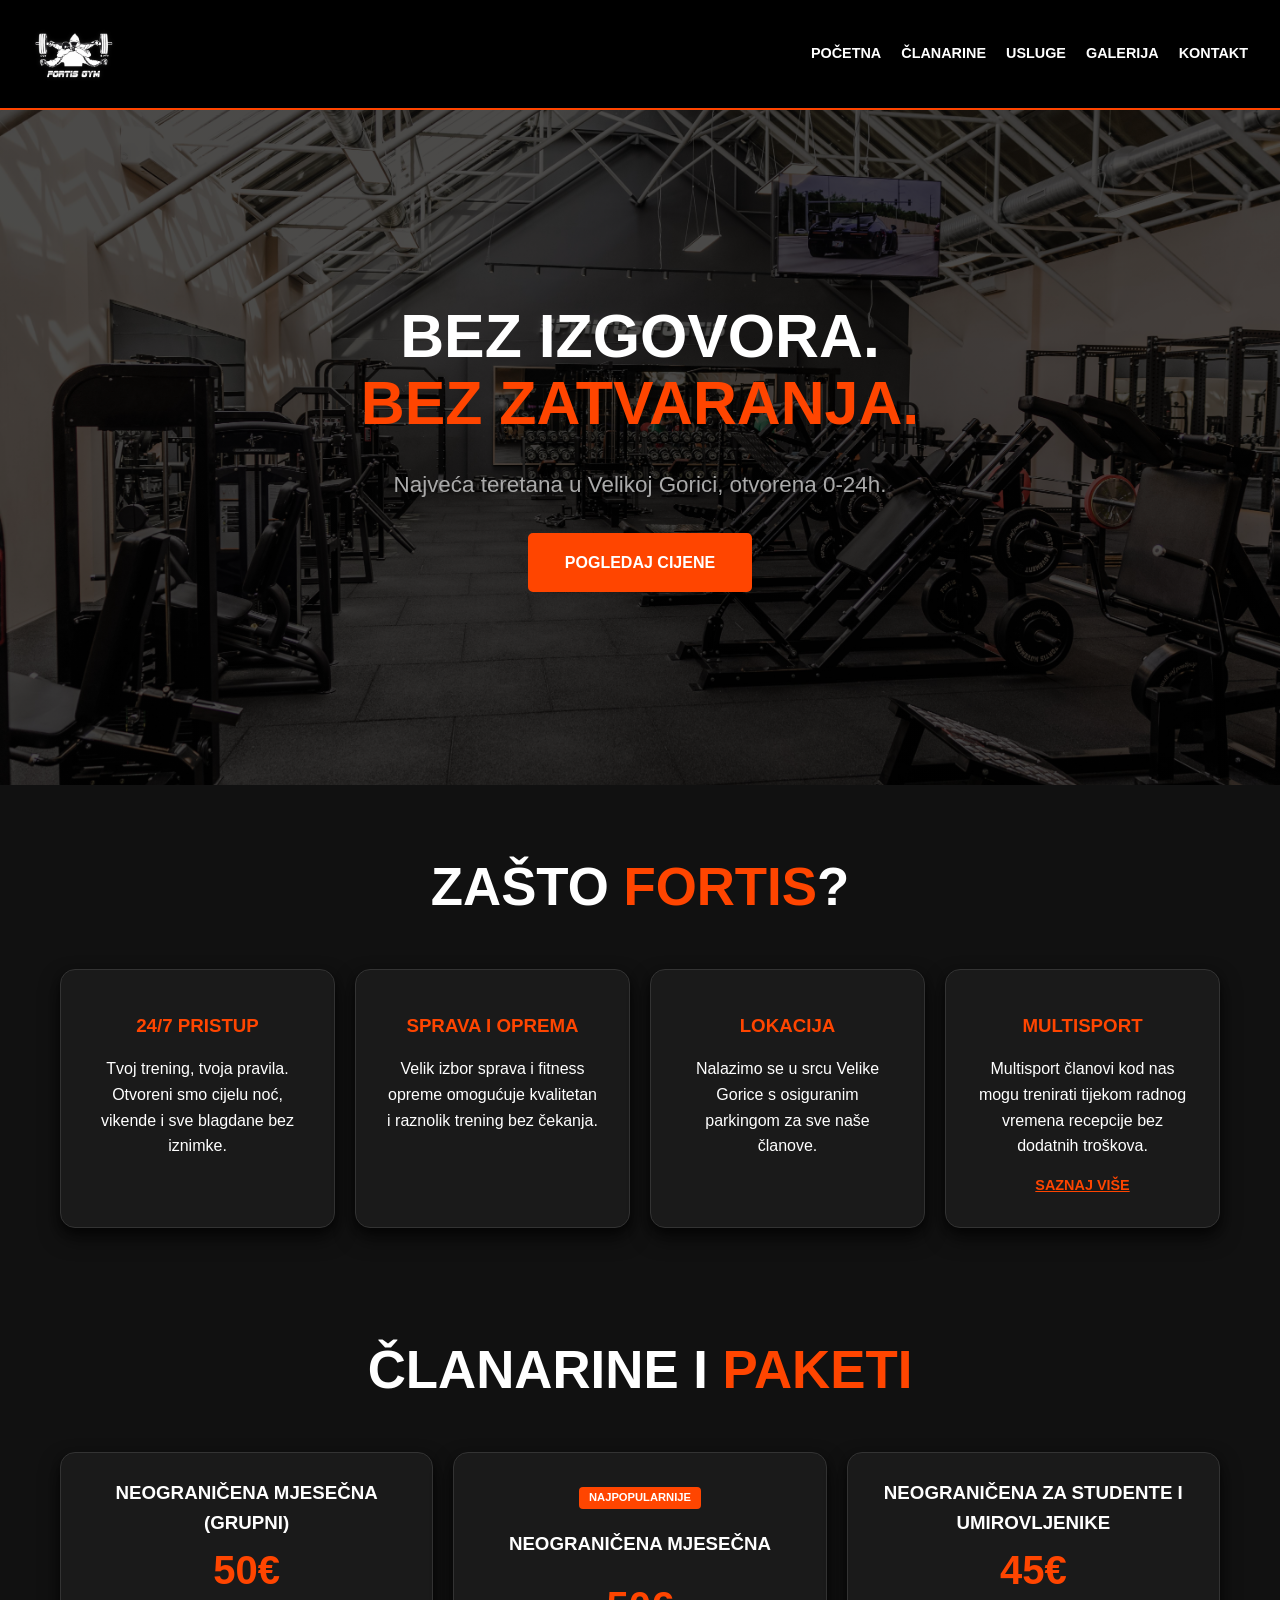
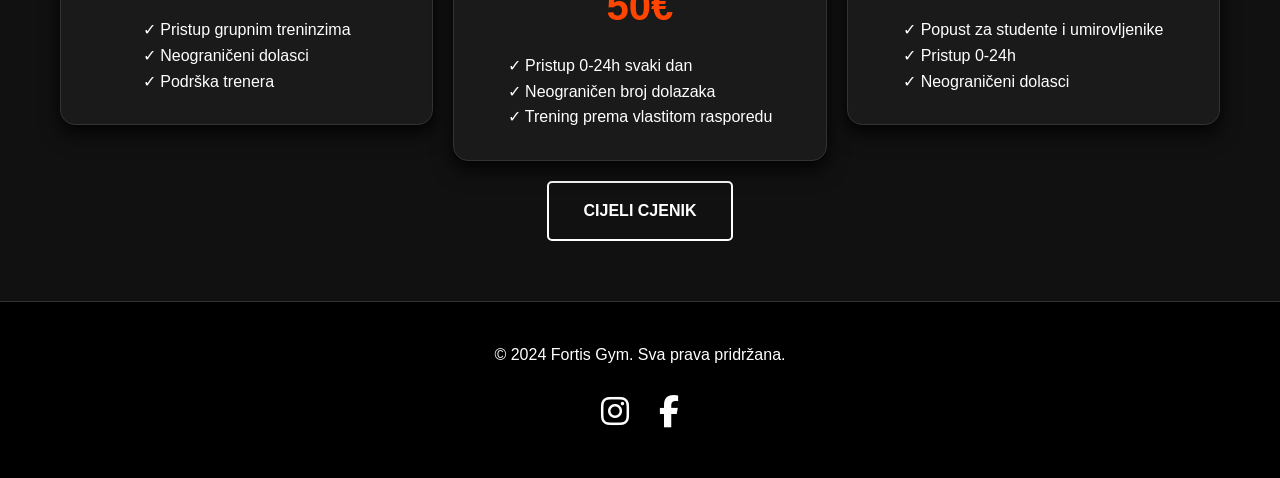
<file: index.html>
<!DOCTYPE html>
<html lang="hr">

<head>
    <meta charset="UTF-8">
    <meta name="viewport" content="width=device-width, initial-scale=1.0">
    <title>Fortis Gym | Početna</title>
    <link rel="stylesheet" href="https://cdnjs.cloudflare.com/ajax/libs/font-awesome/6.4.2/css/all.min.css">
    <link rel="stylesheet" href="CSS/style.css">
</head>

<body>

    <header>
        <div class="logo">
            <a href="index.html"><img src="slike/logo.png" alt="Fortis Gym Logo"></a>
        </div>
        <input type="checkbox" id="menu-toggle" class="menu-toggle">
        <label for="menu-toggle" class="hamburger"><span></span><span></span><span></span></label>
        <nav>
            <a href="index.html">Početna</a>
            <a href="clanarine.html">Članarine</a>
            <a href="usluge.html">Usluge</a>
            <a href="galerija.html">Galerija</a>
            <a href="kontakt.html">Kontakt</a>
        </nav>
    </header>

    <div class="hero"
        style="background-image: linear-gradient(rgba(0,0,0,0.7), rgba(0,0,0,0.7)), url('slike/Naslovna.jpg');">
        <h2>BEZ IZGOVORA.<br><span class="orange">BEZ ZATVARANJA.</span></h2>
        <p style="margin-top: 30px; color: #aaaaaa; font-size: 1.4rem;">Najveća teretana u Velikoj Gorici, otvorena
            0-24h.</p>
        <div style="margin-top: 30px;">
            <a href="#cjenik" class="btn">POGLEDAJ CIJENE</a>
        </div>
    </div>

    <main class="container">
        <section class="text-center mb-40">
            <h2 class="section-title">ZAŠTO <span class="orange">FORTIS</span>?</h2>
            <div class="cjenik-paketi-grid">
                <div class="card shadow-3d">
                    <h3 class="orange">24/7 PRISTUP</h3>
                    <p>Tvoj trening, tvoja pravila. Otvoreni smo cijelu noć, vikende i sve blagdane bez iznimke.</p>
                </div>
                <div class="card shadow-3d">
                    <h3 class="orange">SPRAVA I OPREMA</h3>
                    <p>Velik izbor sprava i fitness opreme omogućuje kvalitetan i raznolik trening bez čekanja.</p>
                </div>
                <div class="card shadow-3d">
                    <h3 class="orange">LOKACIJA</h3>
                    <p>Nalazimo se u srcu Velike Gorice s osiguranim parkingom za sve naše članove.</p>
                </div>

                <div class="card shadow-3d">
                    <h3 class="orange">MULTISPORT</h3>
                    <p>Multisport članovi kod nas mogu trenirati tijekom radnog vremena recepcije bez dodatnih troškova.
                    </p>

                    <details class="multisport-info">
                        <summary>Saznaj više</summary>
                        <div class="info-box">
                            Ako želite pristup teretani 0-24, potrebna je nadoplata u iznosu od 20 €.
                        </div>
                    </details>
                </div>
            </div>
        </section>

        <section id="cjenik" class="text-center mt-100">
            <h2 class="section-title">ČLANARINE I <span class="orange">PAKETI</span></h2>
            <div class="grid-layout">
                <div class="card shadow-3d">
                    <h3>NEOGRANIČENA MJESEČNA (GRUPNI)</h3>
                    <p class="orange" style="font-size: 2.5rem; font-weight: bold; margin: 15px 0;">50€</p>
                    <ul style="list-style: none; padding: 0; display: inline-block; text-align: left;">
                        <li>✓ Pristup grupnim treninzima</li>
                        <li>✓ Neograničeni dolasci</li>
                        <li>✓ Podrška trenera</li>
                    </ul>
                </div>

                <div class="card shadow-3d popular-card">
                    <div class="popular-badge">NAJPOPULARNIJE</div>
                    <h3>NEOGRANIČENA MJESEČNA</h3>
                    <p class="orange" style="font-size: 2.5rem; font-weight: bold; margin: 15px 0;">50€</p>
                    <ul style="list-style: none; padding: 0; display: inline-block; text-align: left;">
                        <li>✓ Pristup 0-24h svaki dan</li>
                        <li>✓ Neograničen broj dolazaka</li>
                        <li>✓ Trening prema vlastitom rasporedu</li>
                    </ul>
                </div>

                <div class="card shadow-3d">
                    <h3>NEOGRANIČENA ZA STUDENTE I UMIROVLJENIKE</h3>
                    <p class="orange" style="font-size: 2.5rem; font-weight: bold; margin: 15px 0;">45€</p>
                    <ul style="list-style: none; padding: 0; display: inline-block; text-align: left;">
                        <li>✓ Popust za studente i umirovljenike</li>
                        <li>✓ Pristup 0-24h</li>
                        <li>✓ Neograničeni dolasci</li>
                    </ul>
                </div>
            </div>
            <div>
                <a href="clanarine.html" class="btn btn-outline" style="margin-top: 20px;">CIJELI CJENIK</a>
            </div>
        </section>
    </main>

<footer>
    <div class="footer-content">
        <p>&copy; 2024 Fortis Gym. Sva prava pridržana.</p>

        <div class="social-links">
            <a href="https://www.instagram.com/fortis.gym.vg/" target="_blank" class="social-icon insta">
                <i class="fab fa-instagram"></i>
            </a>
            <a href="https://www.facebook.com/fortisgymvelikagorica" target="_blank" class="social-icon fb">
                <i class="fab fa-facebook-f"></i>
            </a>
        </div>
    </div>
</footer>
</body>

</html>
</file>
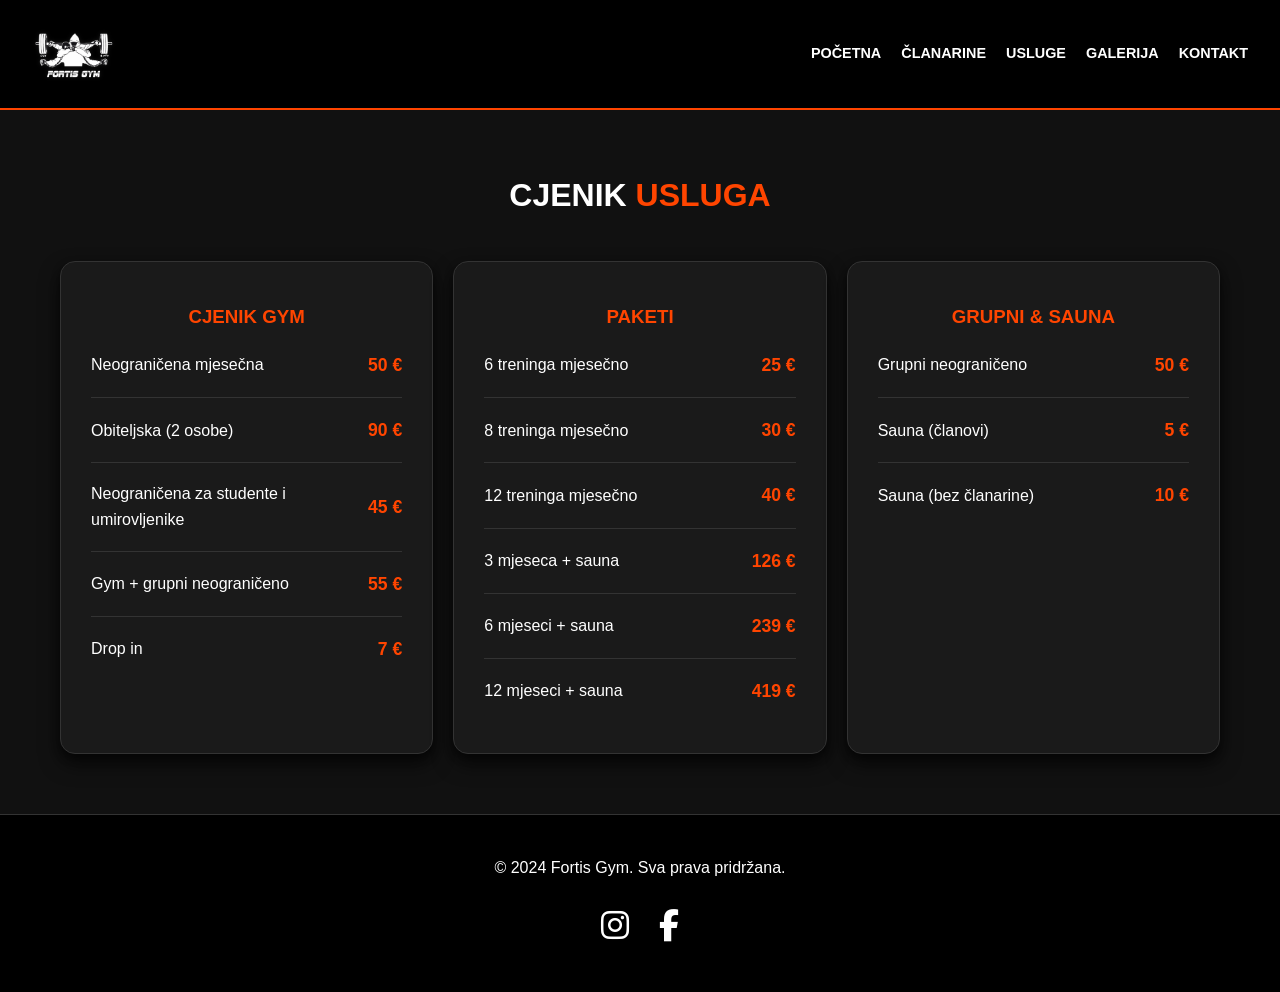
<file: clanarine.html>
<!DOCTYPE html>
<html lang="hr">

<head>
    <meta charset="UTF-8">
    <meta name="viewport" content="width=device-width, initial-scale=1.0">
    <title>Članarine | Fortis Gym</title>
    <link rel="stylesheet" href="https://cdnjs.cloudflare.com/ajax/libs/font-awesome/6.4.2/css/all.min.css">
    <link rel="stylesheet" href="CSS/style.css">
</head>

<body>
    <header>
        <div class="logo"><a href="index.html"><img src="slike/logo.png" alt="Logo"></a></div>
        <input type="checkbox" id="menu-toggle" class="menu-toggle">
        <label for="menu-toggle" class="hamburger"><span></span><span></span><span></span></label>
        <nav>
            <a href="index.html">Početna</a>
            <a href="clanarine.html">Članarine</a>
            <a href="usluge.html">Usluge</a>
            <a href="galerija.html">Galerija</a>
            <a href="kontakt.html">Kontakt</a>
        </nav>
    </header>

    <main class="container">
        <h1 class="text-center mb-40">CJENIK <span class="orange">USLUGA</span></h1>

        <div class="cjenik-grid"> <!-- ← promijenjeno iz grid-layout -->

            <div class="card shadow-3d" style="text-align: left;">
                <h3 class="orange">CJENIK GYM</h3>
                <div class="price-item"><span>Neograničena mjesečna</span> <span class="price-value">50 €</span></div>
                <div class="price-item"><span>Obiteljska (2 osobe)</span> <span class="price-value">90 €</span></div>
                <div class="price-item"><span>Neograničena za studente i umirovljenike</span> <span
                        class="price-value">45 €</span></div>
                <div class="price-item"><span>Gym + grupni neograničeno</span> <span class="price-value">55 €</span>
                </div>
                <div class="price-item"><span>Drop in</span> <span class="price-value">7 €</span></div>
            </div>

            <div class="card shadow-3d" style="text-align: left;">
                <h3 class="orange">PAKETI</h3>
                <div class="price-item"><span>6 treninga mjesečno</span> <span class="price-value">25 €</span></div>
                <div class="price-item"><span>8 treninga mjesečno</span> <span class="price-value">30 €</span></div>
                <div class="price-item"><span>12 treninga mjesečno</span> <span class="price-value">40 €</span></div>
                <div class="price-item"><span>3 mjeseca + sauna</span> <span class="price-value">126 €</span></div>
                <div class="price-item"><span>6 mjeseci + sauna</span> <span class="price-value">239 €</span></div>
                <div class="price-item"><span>12 mjeseci + sauna</span> <span class="price-value">419 €</span></div>
            </div>

            <div class="card shadow-3d" style="text-align: left;">
                <h3 class="orange">GRUPNI & SAUNA</h3>
                <div class="price-item"><span>Grupni neograničeno</span> <span class="price-value">50 €</span></div>
                <div class="price-item"><span>Sauna (članovi)</span> <span class="price-value">5 €</span></div>
                <div class="price-item"><span>Sauna (bez članarine)</span> <span class="price-value">10 €</span></div>
            </div>

        </div>
    </main>

    <footer>
        <div class="footer-content">
            <p>&copy; 2024 Fortis Gym. Sva prava pridržana.</p>
            <div class="social-links">
                <a href="https://www.instagram.com/tvoj_profil" target="_blank" class="social-icon insta">
                    <i class="fab fa-instagram"></i>
                </a>
                <a href="https://www.facebook.com/tvoj_profil" target="_blank" class="social-icon fb">
                    <i class="fab fa-facebook-f"></i>
                </a>
            </div>
        </div>
    </footer>
</body>

</html>
</file>
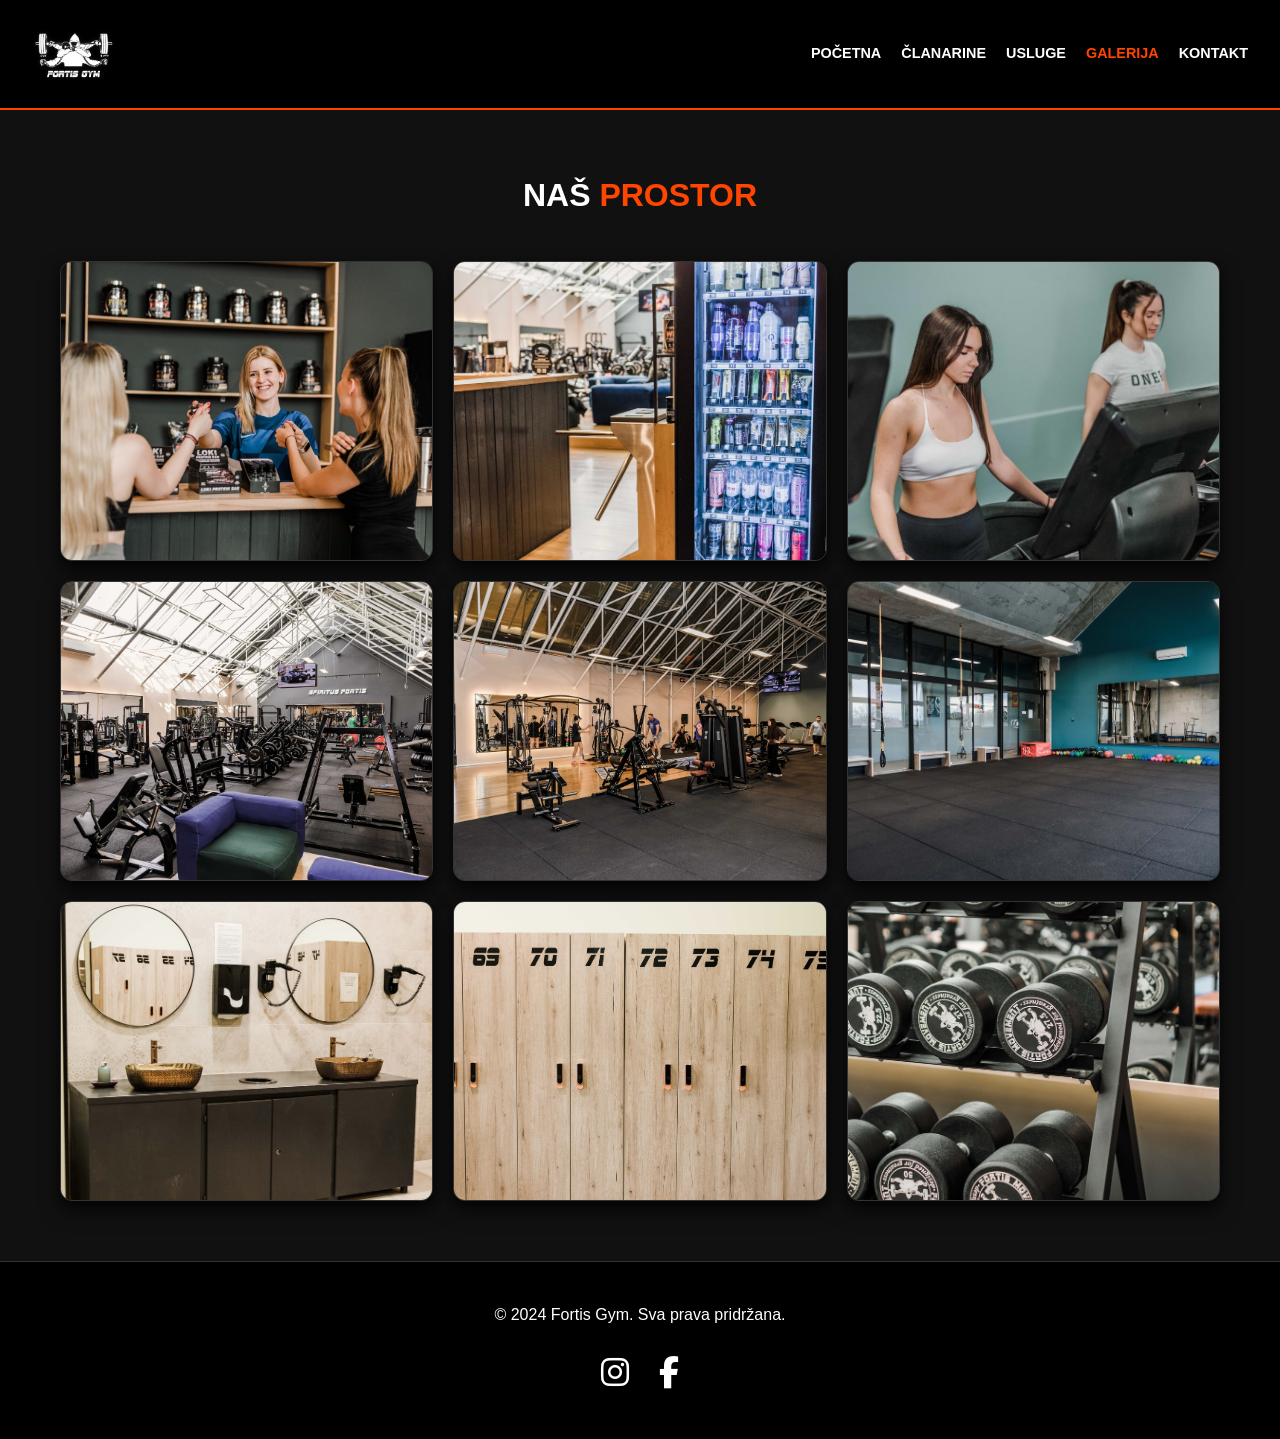
<file: galerija.html>
<!DOCTYPE html>
<html lang="hr">

<head>
    <meta charset="UTF-8">
    <meta name="viewport" content="width=device-width, initial-scale=1.0">
    <title>Galerija | Fortis Gym</title>
    <link rel="stylesheet" href="https://cdnjs.cloudflare.com/ajax/libs/font-awesome/6.4.2/css/all.min.css">
    <link rel="stylesheet" href="CSS/style.css">
</head>

<body>

    <header>
        <div class="logo">
            <a href="index.html"><img src="slike/logo.png" alt="Fortis Gym Logo"></a>
        </div>
        <input type="checkbox" id="menu-toggle" class="menu-toggle">
        <label for="menu-toggle" class="hamburger">
            <span></span><span></span><span></span>
        </label>
        <nav>
            <a href="index.html">Početna</a>
            <a href="clanarine.html">Članarine</a>
            <a href="usluge.html">Usluge</a>
            <a href="galerija.html" style="color: var(--primary-color);">Galerija</a>
            <a href="kontakt.html">Kontakt</a>
        </nav>
    </header>

    <main class="container">
        <h1 class="text-center mb-40">NAŠ <span class="orange">PROSTOR</span></h1>

        <div class="gallery-grid">
            <div class="gallery-item shadow-3d">
                <img src="slike/galerija1.jpg" alt="Moderna recepcija i ulazni prostor Fortis Gym teretane">
                <div class="gallery-overlay">
                    <p>Recepcija</p>
                </div>
            </div>
            <div class="gallery-item shadow-3d">
                <img src="slike/galerija2.jpg" alt="Ulaz">
                <div class="gallery-overlay">
                    <p>Ulaz</p>
                </div>
            </div>
            <div class="gallery-item shadow-3d">
                <img src="slike/galerija3.jpg" alt="Cardio zona s profesionalnim trakama za trčanje i biciklima">
                <div class="gallery-overlay">
                    <p>Cardio zona</p>
                </div>
            </div>
            <div class="gallery-item shadow-3d">
                <img src="slike/galerija4.jpg" alt="Prostrana glavna dvorana za vježbanje">
                <div class="gallery-overlay">
                    <p>Glavna dvorana</p>
                </div>
            </div>
            <div class="gallery-item shadow-3d">
                <img src="slike/galerija5.jpg" alt="Zona sa slobodnim utezima, bučicama i spravama">
                <div class="gallery-overlay">
                    <p>Zona slobodnih utega</p>
                </div>
            </div>
            <div class="gallery-item shadow-3d">
                <img src="slike/galerija6.jpg" alt="Dvorana za grupne treninge">
                <div class="gallery-overlay">
                    <p>Dvorana</p>
                </div>
            </div>
            <div class="gallery-item shadow-3d">
                <img src="slike/galerija7.jpg" alt="Toalet">
                <div class="gallery-overlay">
                    <p>Toalet</p>
                </div>
            </div>
            <div class="gallery-item shadow-3d">
                <img src="slike/galerija8.jpg" alt="Ormarići">
                <div class="gallery-overlay">
                    <p>Ormarići</p>
                </div>
            </div>
            <div class="gallery-item shadow-3d">
                <img src="slike/galerija9.jpg" alt="Utezi">
                <div class="gallery-overlay">
                    <p>Utezi</p>
                </div>
            </div>
        </div>
    </main>

<footer>
    <div class="footer-content">
        <p>&copy; 2024 Fortis Gym. Sva prava pridržana.</p>

        <div class="social-links">
            <a href="https://www.instagram.com/tvoj_profil" target="_blank" class="social-icon insta">
                <i class="fab fa-instagram"></i>
            </a>
            <a href="https://www.facebook.com/tvoj_profil" target="_blank" class="social-icon fb">
                <i class="fab fa-facebook-f"></i>
            </a>
        </div>
    </div>
</footer>

</body>

</html>
</file>
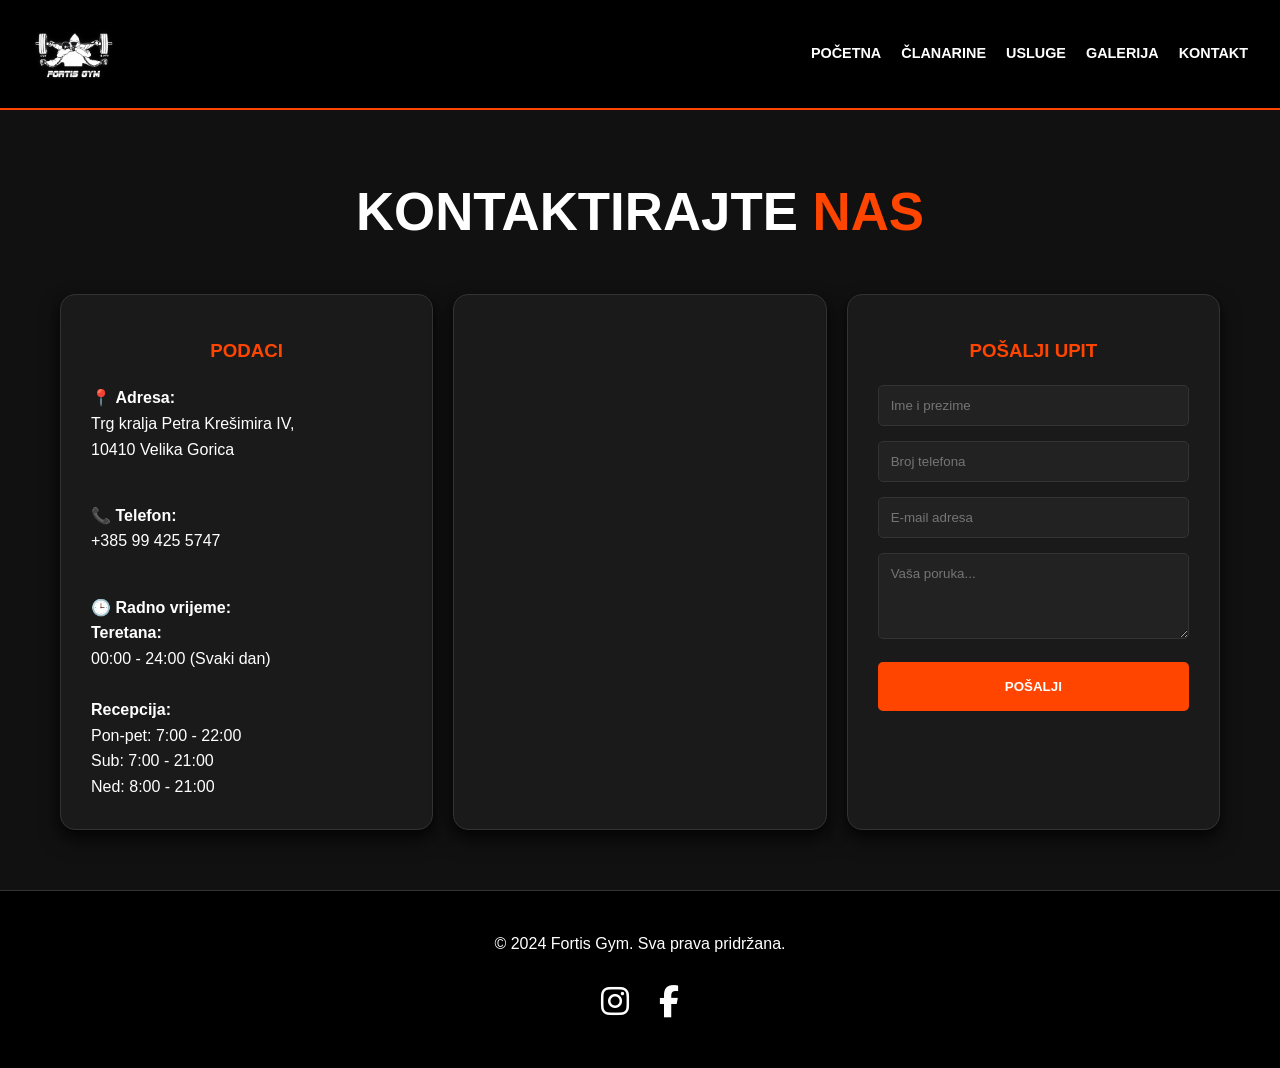
<file: kontakt.html>
<!DOCTYPE html>
<html lang="hr">

<head>
    <meta charset="UTF-8">
    <meta name="viewport" content="width=device-width, initial-scale=1.0">
    <title>Kontakt | Fortis Gym</title>
    <link rel="stylesheet" href="https://cdnjs.cloudflare.com/ajax/libs/font-awesome/6.4.2/css/all.min.css">
    <link rel="stylesheet" href="CSS/style.css">
</head>

<body>

    <header>
        <div class="logo">
            <a href="index.html"><img src="slike/logo.png" alt="Fortis Gym Logo"></a>
        </div>
        <input type="checkbox" id="menu-toggle" class="menu-toggle">
        <label for="menu-toggle" class="hamburger"><span></span><span></span><span></span></label>
        <nav>
            <a href="index.html">Početna</a>
            <a href="clanarine.html">Članarine</a>
            <a href="usluge.html">Usluge</a>
            <a href="galerija.html">Galerija</a>
            <a href="kontakt.html">Kontakt</a>
        </nav>
    </header>

    <main class="container">
        <h1 class="text-center section-title">KONTAKTIRAJTE <span class="orange">NAS</span></h1>

        <div class="grid-layout contact-grid">

            <div class="card shadow-3d" style="text-align: left;">
                <h3 class="orange" style="margin-bottom: 20px;">PODACI</h3>
                <p>📍 <strong>Adresa:</strong><br>Trg kralja Petra Krešimira IV,<br>10410 Velika Gorica</p>
                <br>
                <p>📞 <strong>Telefon:</strong><br>+385 99 425 5747</p>
                <br>
                <p>🕒 <strong>Radno vrijeme:</strong><br>
                    <strong>Teretana:</strong><br>00:00 - 24:00 (Svaki dan)<br><br>
                    <strong>Recepcija:</strong><br>
                    Pon-pet: 7:00 - 22:00<br>
                    Sub: 7:00 - 21:00<br>
                    Ned: 8:00 - 21:00
                </p>
            </div>

            <div class="card shadow-3d map-wrapper">
                <iframe
                    src="https://www.google.com/maps/embed?pb=!1m18!1m12!1m3!1d2785.8732360585644!2d16.072234!3d45.713531!2m3!1f0!2f0!3f0!3m2!1i1024!2i768!4f13.1!3m3!1m2!1s0x0%3A0x0!2zNDXCsDQyJzQ4LjciTiAxNsKwMDQnMTkuOCJF!5e0!3m2!1shr!2shr!4v1700000000000"
                    width="100%" height="100%" allowfullscreen="" loading="lazy">
                </iframe>
            </div>

            <div class="card shadow-3d">
                <h3 class="orange" style="margin-bottom: 20px;">POŠALJI UPIT</h3>
                <form action="https://formspree.io/f/TVOJ_ID_OVDJE" method="POST">
                    <input type="text" name="ime" placeholder="Ime i prezime" required>
                    <input type="tel" name="telefon" placeholder="Broj telefona" required>
                    <input type="email" name="email" placeholder="E-mail adresa" required>
                    <textarea name="poruka" rows="4" placeholder="Vaša poruka..." required></textarea>
                    <input type="text" name="_gotcha" style="display:none">
                    <button type="submit" class="btn" style="width: 100%;">POŠALJI</button>
                </form>
            </div>
        </div>
    </main>

<footer>
    <div class="footer-content">
        <p>&copy; 2024 Fortis Gym. Sva prava pridržana.</p>

        <div class="social-links">
            <a href="https://www.instagram.com/tvoj_profil" target="_blank" class="social-icon insta">
                <i class="fab fa-instagram"></i>
            </a>
            <a href="https://www.facebook.com/tvoj_profil" target="_blank" class="social-icon fb">
                <i class="fab fa-facebook-f"></i>
            </a>
        </div>
    </div>
</footer>
</body>

</html>
</file>
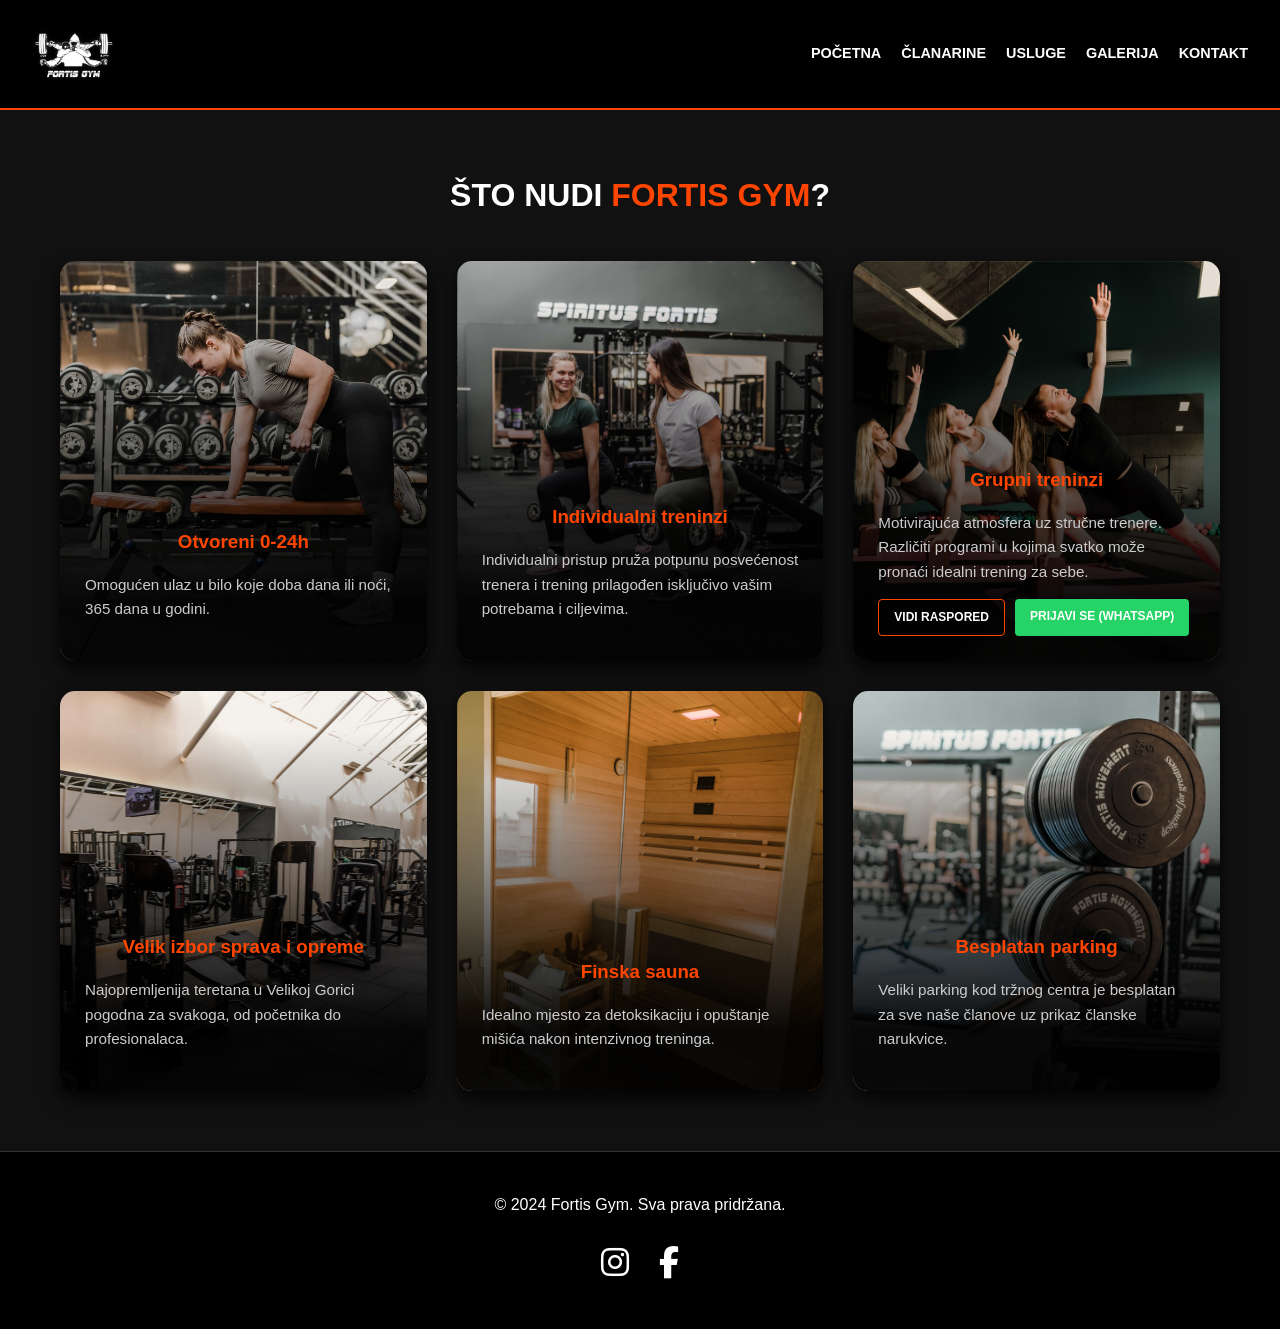
<file: usluge.html>
<!DOCTYPE html>
<html lang="hr">

<head>
    <meta charset="UTF-8">
    <meta name="viewport" content="width=device-width, initial-scale=1.0">
    <title>Usluge | Fortis Gym</title>
    <link rel="stylesheet" href="https://cdnjs.cloudflare.com/ajax/libs/font-awesome/6.4.2/css/all.min.css">
    <link rel="stylesheet" href="CSS/style.css">
</head>

<body>
    <header>
        <div class="logo"><a href="index.html"><img src="slike/logo.png" alt="Logo"></a></div>
        <input type="checkbox" id="menu-toggle" class="menu-toggle">
        <label for="menu-toggle" class="hamburger"><span></span><span></span><span></span></label>
        <nav>
            <a href="index.html">Početna</a>
            <a href="clanarine.html">Članarine</a>
            <a href="usluge.html">Usluge</a>
            <a href="galerija.html">Galerija</a>
            <a href="kontakt.html">Kontakt</a>
        </nav>
    </header>

    <main class="container">
        <h1 class="text-center mb-40">ŠTO NUDI <span class="orange">FORTIS GYM</span>?</h1>

        <div class="grid-3-columns">
            <div class="card shadow-3d service-card" style="background-image: url('slike/usluge1.jpg');">
                <h3 class="orange">Otvoreni 0-24h</h3>
                <p>Omogućen ulaz u bilo koje doba dana ili noći, 365 dana u godini.</p>
            </div>

            <div class="card shadow-3d service-card" style="background-image: url('slike/usluge2.jpg');">
                <h3 class="orange">Individualni treninzi</h3>
                <p>Individualni pristup pruža potpunu posvećenost trenera i trening prilagođen isključivo vašim
                    potrebama i ciljevima.</p>
            </div>

            <div class="card shadow-3d service-card" style="background-image: url('slike/usluge3.jpg');">
                <h3 class="orange">Grupni treninzi</h3>
                <p>Motivirajuća atmosfera uz stručne trenere. Različiti programi u kojima svatko može pronaći idealni
                    trening za sebe.</p>
                <div class="service-actions">
                    <a href="https://www.instagram.com/p/DTD74uMCDNG/" target="_blank" class="btn-small btn-insta">Vidi
                        raspored</a>
                    <a href="https://wa.me/385977864956?text=Pozdrav,%20želim%20se%20prijaviti%20na%20grupni%20trening."
                        target="_blank" class="btn-small btn-whatsapp">Prijavi se (WhatsApp)</a>
                </div>
            </div>

            <div class="card shadow-3d service-card" style="background-image: url('slike/usluge4.jpg');">
                <h3 class="orange">Velik izbor sprava i opreme</h3>
                <p>Najopremljenija teretana u Velikoj Gorici pogodna za svakoga, od početnika do profesionalaca.</p>
            </div>

            <div class="card shadow-3d service-card" style="background-image: url('slike/usluge5.jpg');">
                <h3 class="orange">Finska sauna</h3>
                <p>Idealno mjesto za detoksikaciju i opuštanje mišića nakon intenzivnog treninga.</p>
            </div>

            <div class="card shadow-3d service-card" style="background-image: url('slike/usluge6.jpg');">
                <h3 class="orange">Besplatan parking</h3>
                <p>Veliki parking kod tržnog centra je besplatan za sve naše članove uz prikaz članske narukvice.</p>
            </div>
        </div>
    </main>
<footer>
    <div class="footer-content">
        <p>&copy; 2024 Fortis Gym. Sva prava pridržana.</p>

        <div class="social-links">
            <a href="https://www.instagram.com/TVOJ_PROFIL" target="_blank" class="social-icon insta">
                <i class="fab fa-instagram"></i>
            </a>
            <a href="https://www.facebook.com/TVOJ_PROFIL" target="_blank" class="social-icon fb">
                <i class="fab fa-facebook-f"></i>
            </a>
        </div>
    </div>
</footer>
</body>

</html>
</file>
<file: CSS/style.css>
:root {
    --primary-color: #ff4500;
    --dark-bg: #111111;
    --card-bg: #1a1a1a;
    --input-bg: #222222;
    --text-light: #ffffff;
    --text-gray: #aaaaaa;
    --transition: all 0.3s ease;
}

* {
    margin: 0;
    padding: 0;
    box-sizing: border-box;
    font-family: 'Segoe UI', Roboto, sans-serif;
}

body {
    background-color: var(--dark-bg);
    color: var(--text-light);
    line-height: 1.6;
    overflow-x: hidden;
}

html {
    overflow-y: scroll;
}

/* --- HEADER & NAV --- */
header {
    background-color: #000;
    padding: 0 2.5%;
    display: flex;
    justify-content: space-between;
    align-items: center;
    position: sticky;
    top: 0;
    z-index: 1000;
    border-bottom: 2px solid var(--primary-color);
    min-height: 110px;
}

.logo img {
    height: 50px;
    width: auto;
    display: block;
    transition: var(--transition);
    filter: drop-shadow(0 0 2px rgba(255, 255, 255, 0.1));
}

nav a {
    color: white;
    text-decoration: none;
    margin-left: 20px;
    font-weight: bold;
    text-transform: uppercase;
    font-size: 0.9rem;
    transition: var(--transition);
}

nav a:hover {
    color: var(--primary-color);
}

/* --- HAMBURGER --- */
.menu-toggle {
    display: none;
}

.hamburger {
    display: none;
    flex-direction: column;
    cursor: pointer;
    gap: 6px;
}

.hamburger span {
    display: block;
    width: 30px;
    height: 3px;
    background: var(--primary-color);
}

/* --- MOBILNA NAVIGACIJA (max 850px) --- */
@media (max-width: 850px) {
    .logo img {
        height: 55px;
    }

    nav {
        display: none;
        flex-direction: column;
        width: 100%;
        background-color: rgba(0, 0, 0, 0.95);
        position: fixed;
        top: 110px;
        left: 0;
        text-align: center;
        padding: 20px 0;
        z-index: 1000;
        border-bottom: 2px solid var(--primary-color);
    }

    nav a {
        padding: 15px 0;
        width: 100%;
        display: block;
        border-bottom: 1px solid #222;
        font-size: 1.2rem;
        margin-left: 0;
    }

    nav a:last-child {
        border-bottom: none;
    }

    .hamburger {
        display: flex !important;
        cursor: pointer;
    }

    .menu-toggle:checked~nav {
        display: flex;
    }

    .menu-toggle:checked+.hamburger span:nth-child(1) {
        transform: rotate(45deg) translate(5px, 5px);
    }

    .menu-toggle:checked+.hamburger span:nth-child(2) {
        opacity: 0;
    }

    .menu-toggle:checked+.hamburger span:nth-child(3) {
        transform: rotate(-45deg) translate(7px, -6px);
    }
}

/* --- DESKTOP NAVIGACIJA (min 851px) --- */
@media (min-width: 851px) {
    .hamburger {
        display: none !important;
    }

    nav {
        display: flex !important;
        position: static;
        flex-direction: row;
        background: transparent;
        height: auto;
        width: auto;
    }
}

/* --- HERO --- */
.hero {
    height: 75vh;
    background-size: cover;
    background-position: center;
    background-attachment: scroll;
    /* fix za iOS zoom bug */
    display: flex;
    flex-direction: column;
    justify-content: center;
    align-items: center;
    text-align: center;
    padding: 0 20px;
}

@media (max-width: 850px) {
    .hero {
        background-attachment: scroll;
        background-size: cover;
        background-position: center center;
    }
}

.hero h2 {
    font-size: 3.8rem;
    font-weight: 800;
    line-height: 1.1;
    text-transform: uppercase;
}

@media (max-width: 480px) {
    .hero h2 {
        font-size: 2.2rem;
    }
}

@media (max-width: 360px) {
    .hero h2 {
        font-size: 1.8rem;
    }
}

/* --- GRID SUSTAVI --- */
.container {
    max-width: 1200px;
    margin: 60px auto;
    padding: 0 20px;
}

.grid-layout {
    display: grid;
    grid-template-columns: repeat(auto-fit, minmax(250px, 1fr));
    gap: 20px;
    align-items: start;
}

.grid-3-columns {
    display: grid;
    grid-template-columns: repeat(3, 1fr);
    gap: 30px;
}

@media (max-width: 850px) {
    .grid-3-columns {
        grid-template-columns: 1fr;
    }
}

/* --- KARTICE I 3D EFEKTI --- */
.card {
    background: var(--card-bg);
    padding: 30px;
    border-radius: 15px;
    border: 1px solid #333;
    text-align: center;
    transition: var(--transition);
    position: relative;
    height: auto;
    display: block;
    min-height: 260px;
}

.card p {
    margin-top: 15px;
}

.card h3 {
    margin-top: 10px;
    margin-bottom: 1px;
    height: 30px;
    display: flex;
    align-items: center;
    justify-content: center;
}

.shadow-3d {
    box-shadow: 0 10px 20px rgba(0, 0, 0, 0.6), 0 4px 8px rgba(0, 0, 0, 0.4);
}

.card:hover {
    transform: translateY(-10px);
    border-color: var(--primary-color) !important;
    box-shadow: 0 15px 30px rgba(255, 69, 0, 0.3);
}

.popular-badge {
    background: var(--primary-color);
    color: white;
    padding: 2px 10px;
    font-size: 0.7rem;
    font-weight: bold;
    border-radius: 4px;
    display: inline-block;
    margin-bottom: 10px;
}

/* --- MULTISPORT --- */
.multisport-info {
    margin-top: auto;
    padding-top: 15px;
    cursor: pointer;
    outline: none;
}

.multisport-info summary {
    list-style: none;
    color: var(--primary-color);
    font-weight: bold;
    font-size: 0.9rem;
    text-transform: uppercase;
    text-decoration: underline;
    transition: var(--transition);
}

.multisport-info summary:hover {
    color: white;
}

.multisport-info summary::-webkit-details-marker {
    display: none;
}

.info-box {
    background: #222;
    padding: 15px;
    border-radius: 8px;
    margin-top: 10px;
    font-size: 0.9rem;
    border-left: 3px solid var(--primary-color);
    animation: slideDown 0.3s ease-out;
}

@keyframes slideDown {
    from {
        opacity: 0;
        transform: translateY(-10px);
    }

    to {
        opacity: 1;
        transform: translateY(0);
    }
}

/* --- SLIKE U USLUGAMA I GALERIJI --- */
.card-img {
    width: 100%;
    height: 200px;
    object-fit: cover;
    border-radius: 10px;
    margin-bottom: 20px;
    border: 1px solid #333;
}

.gallery-grid {
    display: grid;
    grid-template-columns: repeat(auto-fit, minmax(300px, 1fr));
    gap: 20px;
    margin-top: 30px;
}

.gallery-item {
    height: 300px;
    overflow: hidden;
    border-radius: 12px;
    position: relative;
    border: 1px solid #333;
}

.gallery-item img {
    width: 100%;
    height: 100%;
    object-fit: cover;
    transition: transform 0.5s ease;
}

.gallery-item:hover img {
    transform: scale(1.1);
}

/* --- RAZMACI I POMOĆNE KLASE --- */
.mt-100 {
    margin-top: 100px;
}

@media (max-width: 850px) {
    .mt-100 {
        margin-top: 60px;
    }
}

.orange {
    color: var(--primary-color);
}

.text-center {
    text-align: center;
}

.mb-40 {
    margin-bottom: 40px;
}

.section-title {
    font-size: 3.3rem;
    font-weight: 900;
    text-transform: uppercase;
    margin-bottom: 40px;
}

/* --- GUMBI --- */
.btn {
    display: inline-block;
    background: var(--primary-color);
    color: white;
    padding: 15px 35px;
    text-decoration: none;
    border-radius: 5px;
    font-weight: bold;
    transition: var(--transition);
    border: 2px solid var(--primary-color);
    cursor: pointer;
}

.btn-outline {
    background: transparent;
    border: 2px solid white;
}

/* --- FORME --- */
input,
textarea {
    width: 100%;
    padding: 12px;
    background: var(--input-bg);
    border: 1px solid #333;
    color: white;
    border-radius: 5px;
    margin-bottom: 15px;
}

/* --- STILOVI ZA KARTICE USLUGA --- */
.service-card {
    height: 400px;
    display: flex;
    flex-direction: column;
    justify-content: flex-end;
    text-align: left;
    padding: 25px;
    background-size: cover;
    background-position: center;
    position: relative;
    overflow: hidden;
    border: none;
}

.service-card::before {
    content: "";
    position: absolute;
    top: 0;
    left: 0;
    right: 0;
    bottom: 0;
    background: linear-gradient(transparent 10%, rgba(0, 0, 0, 0.95) 85%);
    z-index: 1;
}

.service-card h3,
.service-card p,
.service-actions {
    position: relative;
    z-index: 2;
}

.service-card p {
    color: #ccc;
    font-size: 0.95rem;
    margin-bottom: 15px;
}

.service-actions {
    display: flex;
    gap: 10px;
    flex-wrap: wrap;
}

.btn-small {
    padding: 8px 15px;
    font-size: 0.75rem;
    font-weight: bold;
    text-decoration: none;
    border-radius: 4px;
    text-transform: uppercase;
    transition: 0.3s;
    display: inline-block;
}

.btn-insta {
    background-color: transparent;
    border: 1px solid var(--primary-color);
    color: white;
}

.btn-insta:hover {
    background-color: var(--primary-color);
}

.btn-whatsapp {
    background-color: #25D366;
    color: white;
    border: none;
}

.btn-whatsapp:hover {
    background-color: #128C7E;
    transform: translateY(-2px);
}

/* --- CJENIK GRID (jednaka visina kartica) --- */
.cjenik-paketi-grid {
    display: grid;
    grid-template-columns: repeat(auto-fit, minmax(250px, 1fr));
    gap: 20px;
    align-items: stretch;
}

.cjenik-paketi-grid .card {
    display: flex;
    flex-direction: column;
    justify-content: flex-start;
    align-items: center;
    height: 100%;
    min-height: 100%;
}

/* --- CJENIK KARTICE --- */
.price-item {
    display: flex;
    justify-content: space-between;
    align-items: center;
    gap: 10px;
    padding: 18px 0;
    border-bottom: 1px solid #333;
}

.price-item:last-child {
    border-bottom: none;
}

.price-value {
    color: var(--primary-color);
    font-weight: bold;
    font-size: 1.1rem;
    white-space: nowrap;
    /* cijena nikad ne prelazi u novi red */
    flex-shrink: 0;
    /* ne smanjuje se */
}

.cjenik-grid {
    display: grid;
    grid-template-columns: repeat(auto-fit, minmax(250px, 1fr));
    gap: 20px;
    align-items: stretch;
    /* sve kartice jednake visine */
}

.cjenik-grid .card {
    display: flex;
    flex-direction: column;
    min-height: 0;
    height: 100%;
}

/* --- KONTAKT --- */
.contact-grid {
    align-items: stretch !important;
}

.map-wrapper {
    padding: 0 !important;
    overflow: hidden;
    display: flex;
}

.map-wrapper iframe {
    flex-grow: 1;
    border: 0;
    filter: grayscale(1) invert(0.9);
    min-height: 400px;
}

.mini-map-card iframe {
    display: block;
    filter: grayscale(1) invert(0.9);
    border: 0;
}

/* --- FOOTER --- */
footer {
    padding: 40px 20px;
    background: #000;
    border-top: 1px solid #333;
    width: 100%;
    display: flex;
    flex-direction: column;
    align-items: center;
    justify-content: center;
    text-align: center;
}

.footer-container {
    max-width: 1200px;
    margin: 0 auto;
    display: flex;
    flex-direction: column;
    align-items: center;
}

.social-links {
    display: flex;
    justify-content: center;
    align-items: center;
    gap: 30px;
    margin-top: 20px;
}

.social-icon {
    color: white;
    font-size: 2rem;
    transition: var(--transition);
    text-decoration: none;
    display: inline-block;
}

.social-icon:hover {
    color: var(--primary-color);
    transform: translateY(-5px);
}

.social-icon.fb:hover {
    color: #4267B2;
    transform: translateY(-5px);
}
</file>
